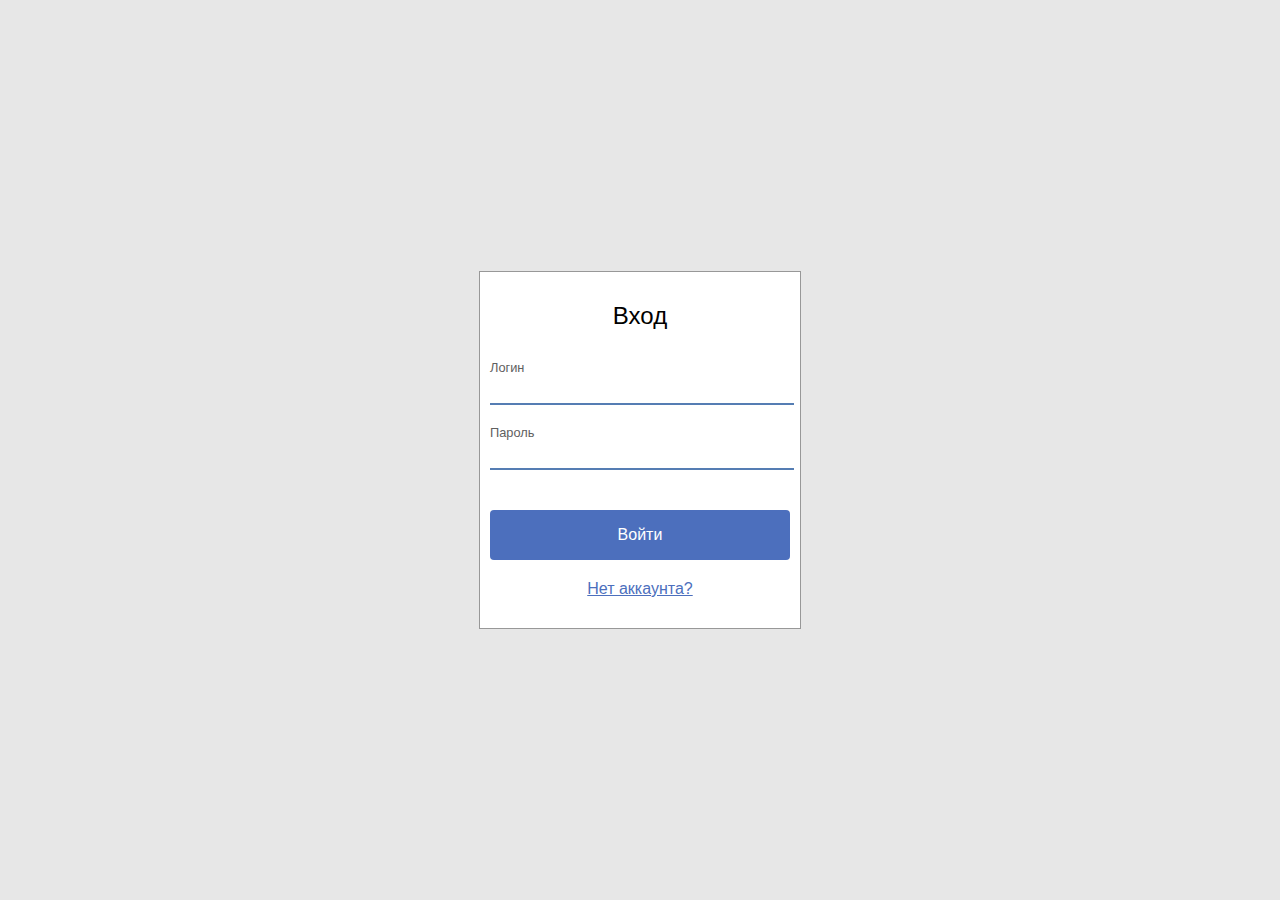
<file: index.html>
<!-- Авторизация -->
<!doctype html>
<html>
<head>
<meta charset="utf-8">
<title>Вход</title>
    
<link href="sprint1.css" rel="stylesheet" type="text/css">
</head>
<body>
<div class="main">
    <div class="cntr login">
        <form>
            <div class="label">Вход</div>
            <div class="form">
                <div>
                    <span>Логин</span>
                    <input type="text" name="login"> 
                </div>
                <div>
                    <span>Пароль</span>
                    <input type="password" name="password"> 
                </div>                
            </div>
            <div class="opt">
                <input type="submit" value="Войти">
                <div class="link"><a href="reg.html">Нет аккаунта?</a></div>
            </div>
        </form>
    </div>
</div>
</body>
</html>
</file>
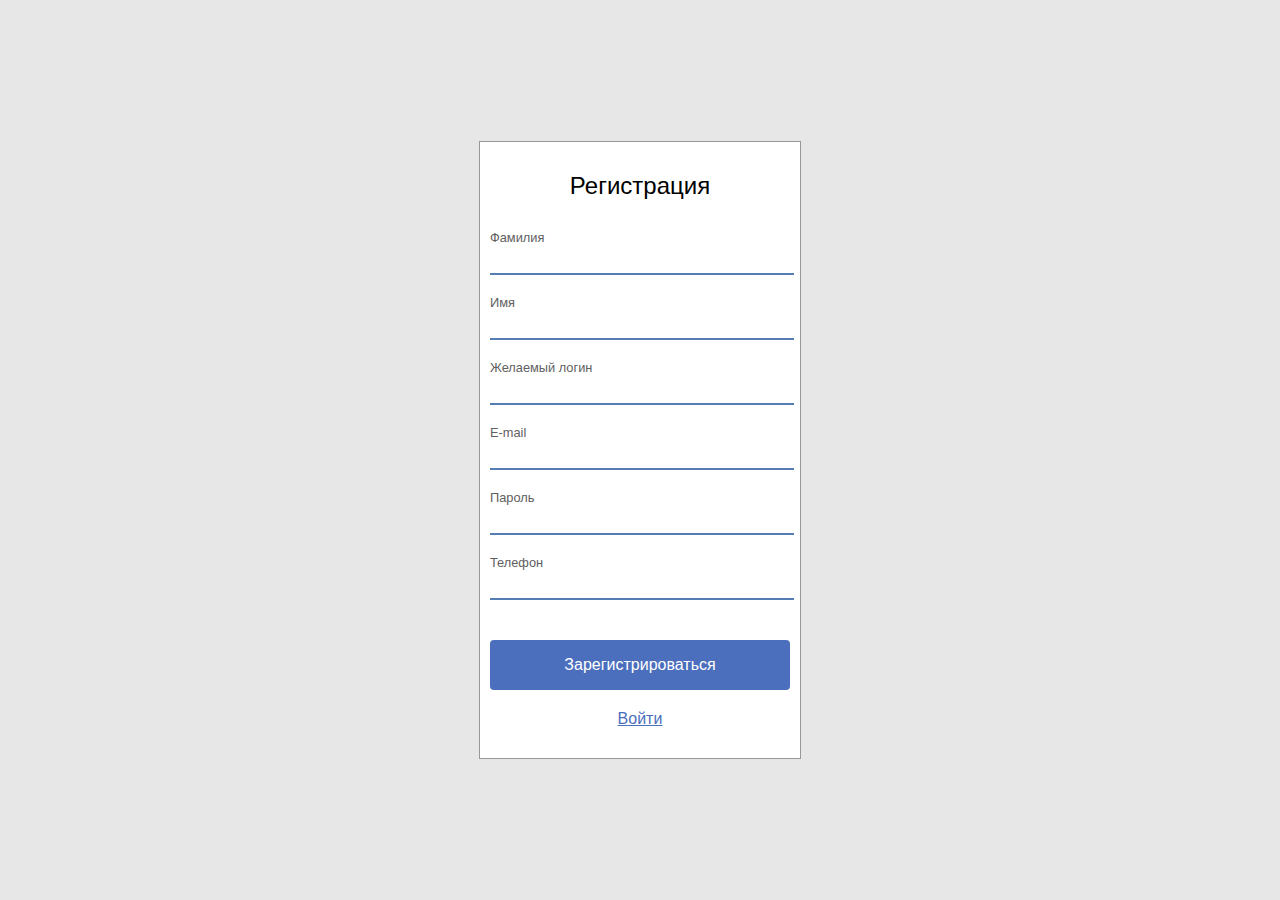
<file: reg.html>
<!-- Регистрация-->
<!doctype html>
<html>
<head>
<meta charset="utf-8">
<title>Регистрация</title>
    
<link href="sprint1.css" rel="stylesheet" type="text/css">
</head>
<body>
<div class="main">
    <div class="cntr login">
        <form>
            <div class="label">Регистрация</div>
            <div class="form">
                <div>
                    <span>Фамилия</span>
                    <input type="text" name="second_name"> 
                </div>
                <div>
                    <span>Имя</span>
                    <input type="text" name="first_name"> 
                </div>
                <div>
                    <span>Желаемый логин</span>
                    <input type="text" name="login"> 
                </div>
                <div>
                    <span>E-mail</span>
                    <input type="text" name="email"> 
                </div>
                <div>
                	<span>Пароль</span>
                	<input type="password" name="password">
                </div>
                <div>
                    <span>Телефон</span>
                    <input type="text" name="phone"> 
                </div>             
            </div>
            <div class="opt">
                <input type="submit" value="Зарегистрироваться">
                <div class="link"><a href="#">Войти</a></div>
            </div>
        </form>
    </div>
</div>
</body>
</html>
</file>
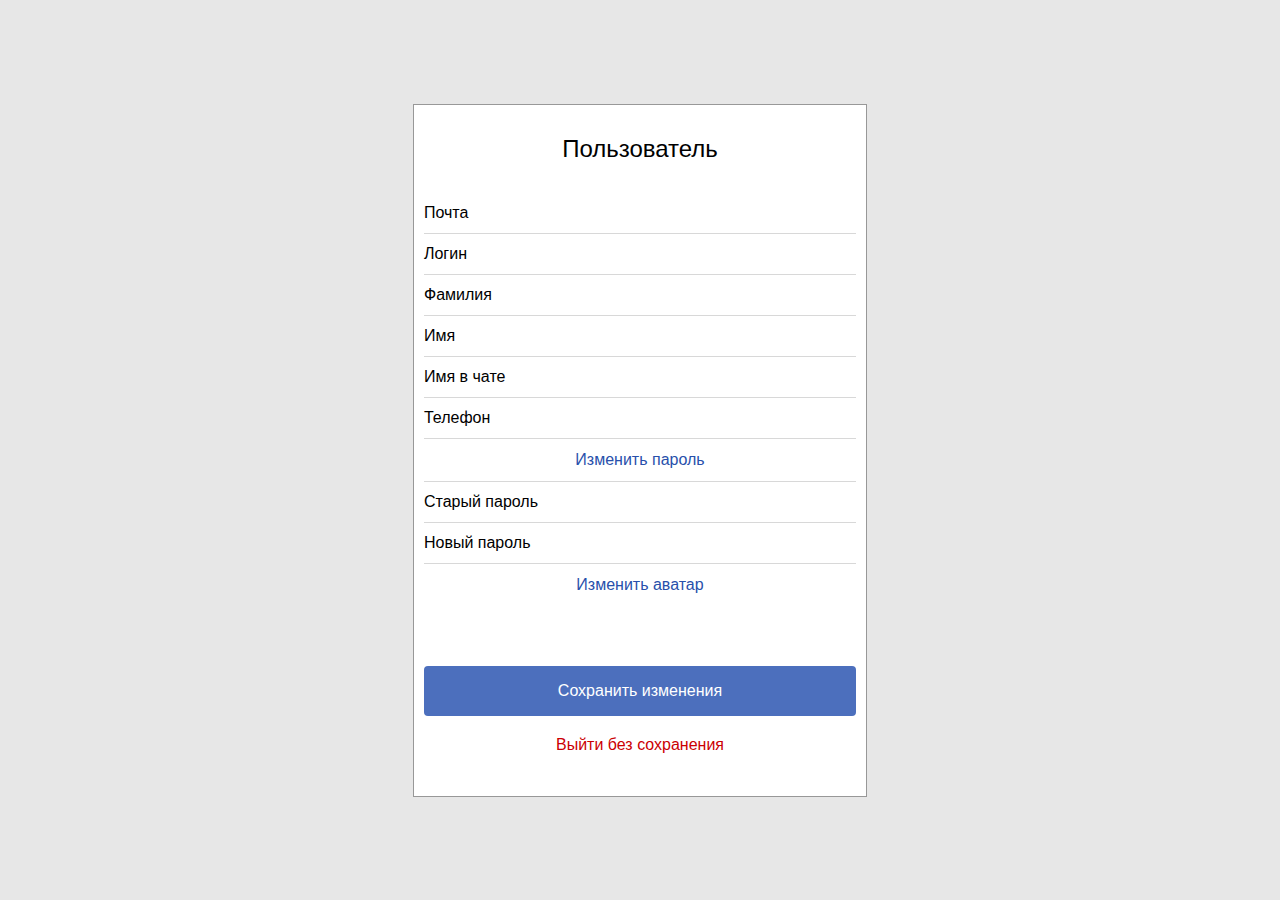
<file: user.html>
<!-- Настройки пользователя -->
<!doctype html>
<html>
<head>
<meta charset="utf-8">
<title>Пользователь</title>
    
<link href="sprint1.css" rel="stylesheet" type="text/css">
</head>
<body>
<div class="main">
    <div class="cntr login">
      <form>
            <div class="label">Пользователь</div>
        	<div class="form2">
            <div>
            	<span>Почта</span>
                <input type="text" name="email"> 
            </div>
          	<div>
            	<span>Логин</span>
                <input type="text" name="login"> 
            </div>
          	<div>
            	<span>Фамилия</span>
                <input type="text" name="second_name"> 
            </div>
            <div>
            	<span>Имя</span>
                <input type="text" name="first_name"> 
            </div>
            <div>
            	<span>Имя в чате</span>
                <input type="text" name="display_name"> 
            </div>
            <div>
            	<span>Телефон</span>
                <input type="text" name="phone"> 
            </div>
            <div class="clink">
            	<a href="#">Изменить пароль</a>
            </div>
			<div class="changePassword"><!-- класс changePassword становится видимым при нажатии ссылки "Изменить пароль" -->
            	<span>Старый пароль</span>
               	<input type="password" name="oldPassword"> 
            </div>
			<div class="changePassword">
	           	<span>Новый пароль</span>
    	        <input type="password" name="newPassword"> 
        	</div>
			</span>
			<div class="clink nobr">
            	<a href="#">Изменить аватар</a>
            </div>  
          	<div class="br opt">
           	  <input type="submit" value="Сохранить изменения">
		 	</div>
          	
          	<div class="nobr clink">
            	<a href="#" class="red">Выйти без сохранения</a>
            </div>
                
          </div>
        </form>
    </div>
</div>
</body>
</html>
</file>
<file: sprint1.css>
/* CSS Document */
body {
  margin: 0px;
  padding: 0px;
}
.main {
  display: flex;
  background-color: #E7E7E7;
  width: 100vw;
  height: 100vh;
}
/* Блок по центру */
.cntr {
  display: block;
  background-color: #FFFFFF;
  min-width: 300px;
  min-height: 100px;
  margin: auto;
  font-family: Arial;
  font-size: 12pt;
  padding-top: 10px;
  padding-right: 10px;
  padding-left: 10px;
  padding-bottom: 30px;
  border: 1px solid #989898;
  overflow-y: hidden;
}
.cntr .form input {
  width: 100%;
  padding-top: 4px;
  padding-bottom: 2px;
  font-size: 14pt;
  border-style: none none solid;
  border-bottom-width: 2px;
  border-bottom-color: #557DB3;
  margin-bottom: 20px;
}
.cntr  .label  {
  font-size: 150%;
  padding-top: 20px;
  padding-bottom: 30px;
  text-align: center;
}
.form span {
  display: block;
  color: #606060;
  font-size: 80%;
}
form .opt input {
  width: 100%;
  background-color: #4C6FBD;
  border-style: none;
  font-size: 12pt;
  color: #FFFFFF;
  padding: 16px;
  border-radius: 4px;
  margin-bottom: 20px;
  cursor: pointer;
}
.cntr .opt {
  text-align: center;
  padding-top: 20px;
  display: block;
}
.opt .link a {
  color: #4C6FBD;
}

/* Чат. Блок слева */
.list {
  display: block;
  background-color: #F9FFBB;
  width: 300pt;
  height: 100vh;
}

/* Чат. Блок справа */
.chat {
  display: block;
  float: right;
  background-color: #FFD2D3;
  width: calc(100vw - 300px);
  height: 100vh;
}
.chat div{
  display: block;    
  width: 100%;
}    
.chat .user{
  background-color: #CCCDFF;
  height: 50px;
}
.chat .cont{
  background-color: #CCFFE3;
  height: calc(100vh - 100px);
}
.chat .msg{
  background-color: #FFDCF6;
  height: 50px;
}
/* Блок набора текста сообщения в чате */
.msg div {
  display: block;
  float: left;
  height: 50px;
}
.msg .add {
  width: 50px;
  background-color: #FFA3A4;
}
.msg .ent {
  width: 50px;
  background-color: #A20001;
}
.msg .inp {
  width: calc(100% - 100px);
  background-color: #BFC6FF;
}
.msg .inp input {
  font-size: 12pt;
  margin-top: 8px;
  width: 100%;
}
.form2 div {
  display: block;
  /* [disabled]background-color: #93D596; */
  padding-top: 5px;
  padding-bottom: 5px;
  border-bottom: 1px solid #D8D8D8;
}
.form2 span {
  /* [disabled]background-color: #E0EF9D; */
  line-height: 30px;
  padding-right: 10px;
}
.form2 a {
  text-decoration: none;
}
.form2 a.red {
  color: #CB0003;    
}
.form2 a:hover {
  text-decoration: underline;
}
.form2 input {
  background-color: #FFFFFF;
  font-size: 12pt;
  border: none;
  display: block;
  text-align: right;
  float: right;
  padding: 4px;
  width: 300px;
}
.form2 div.nobr {
  border: none;
}
.form2 div.br {
  margin-top: 40px;
}
.cntr > .msg {
  display: block;
  padding-top: 50px;
  padding-bottom: 50px;
}

.cntr > .msg div {
  display: block;
  width: 100%;
  text-align: center;
}
.cntr > .msg div:first-child {
  font-size: 200%; 
}.form2 .clink  {
  text-align: center;
  padding-top: 12px;
  padding-bottom: 12px;
  display: block;
}
.clink a {
  color: #2850AB;
}
.form2 .opt input {
  text-align: center;
}
</file>
